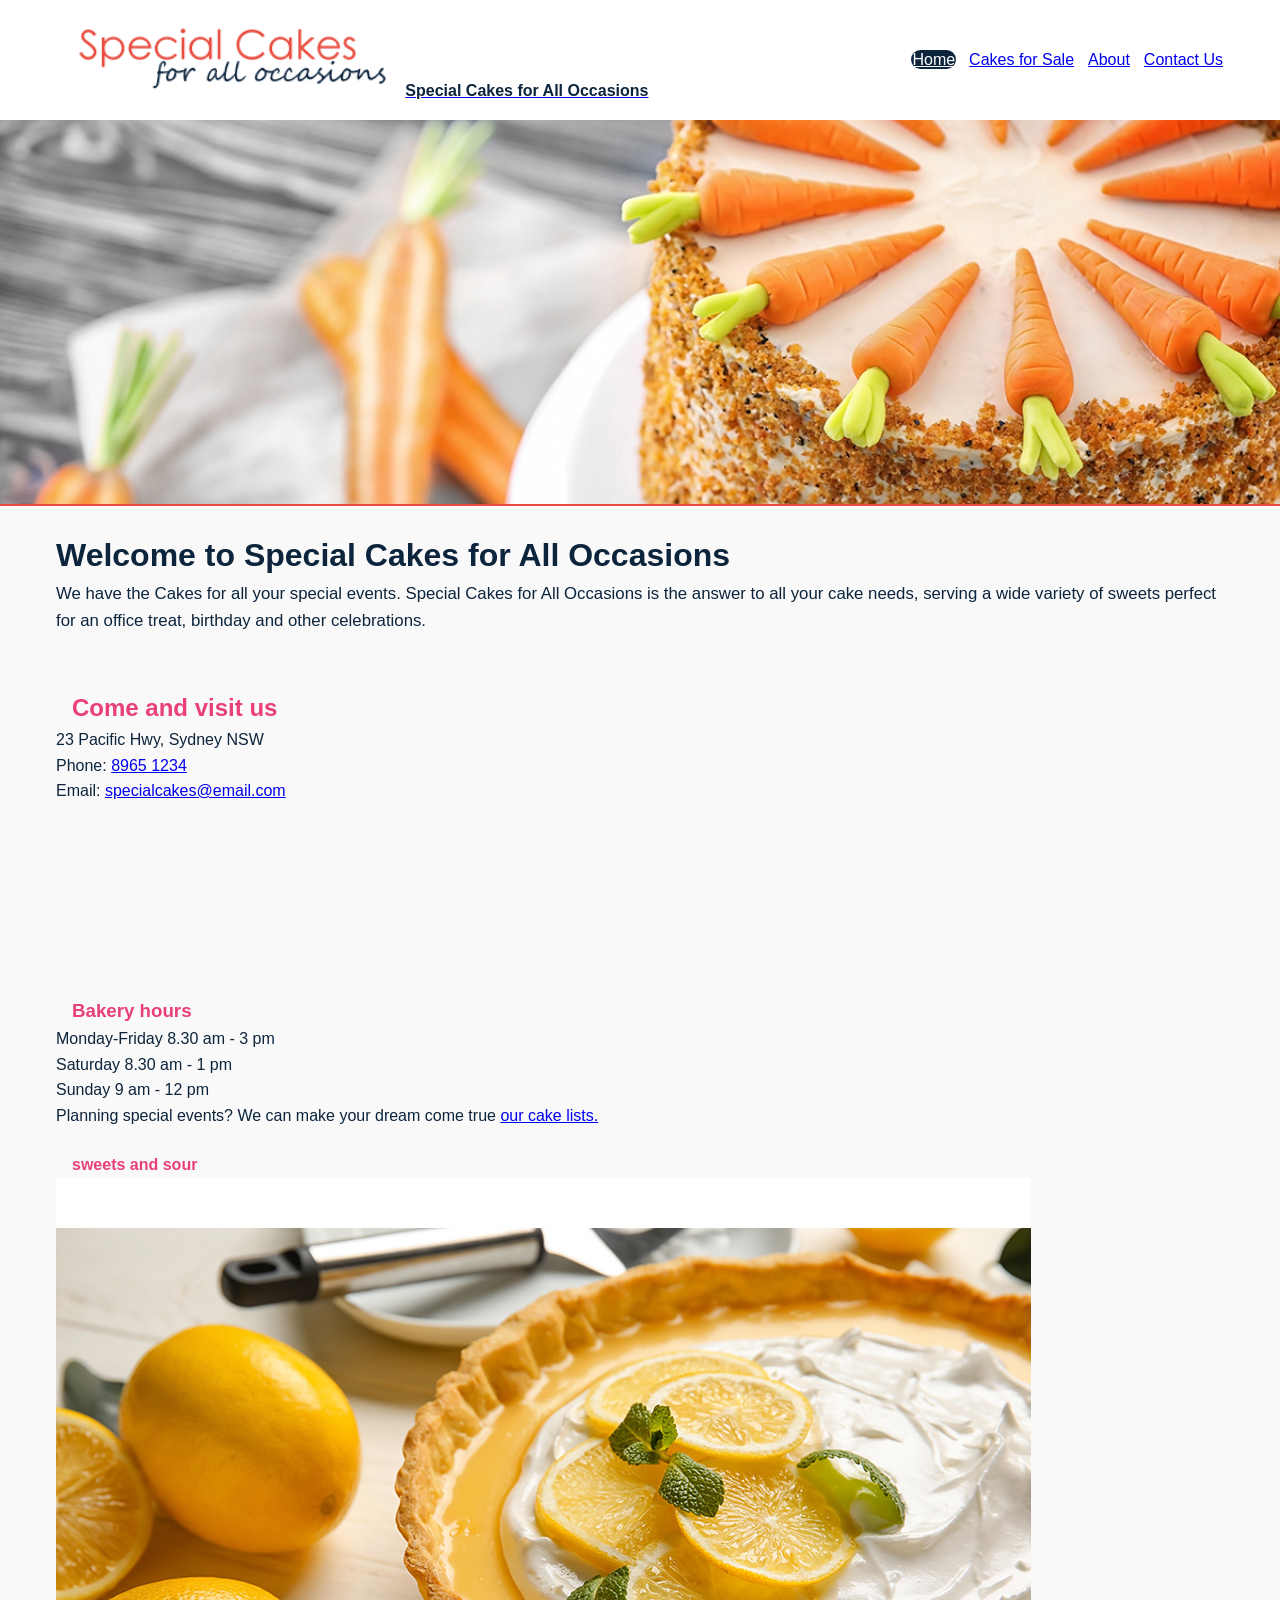
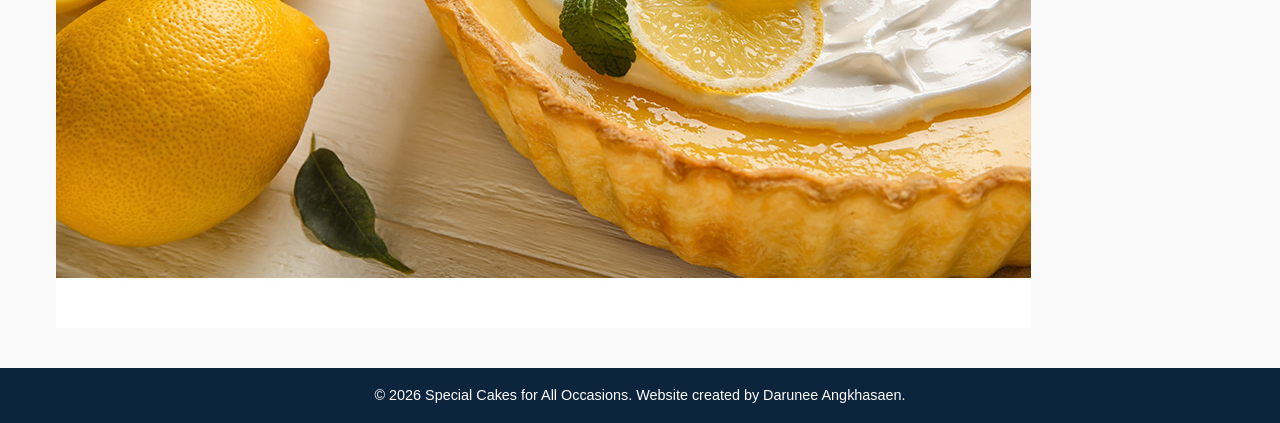
<file: index.html>
<!DOCTYPE html>
<html lang="en">

<head>
    <meta charset="UTF-8">
    <meta name="viewport" content="width=device-width, initial-scale=1.0">
    <title>Special Cakes for All Occasions</title>
    <link rel="stylesheet" href="CSS/Cake-style.css" />
</head>

<body>
    <header>
        <div class="top-bar">
            <a href="index.html" class="logo-area">
                <img src="images/logo.png" alt="Special Cakes for All Occasions logo" />
                <span class="site-title"> Special Cakes for All Occasions</span>
            </a>
            <nav>
                <ul class="nav-links">
                    <li><a href="Index.html" class="active">Home</a></li>
                    <li><a href="Cakes.html">Cakes for Sale</a></li>
                    <li><a href="About.html">About</a></li>
                    <li><a href="Contact.html">Contact Us</a></li>
                </ul>
            </nav>

        </div>
        <div class="banner-wrapper">
            <img src="images/Carrot-cake1200x360.jpg" alt="Looking for something delicious">
        </div>
    </header>

    <main>
        <h1>Welcome to Special Cakes for All Occasions</h1>
        <p class="lead">
            We have the Cakes for all your special events. Special Cakes for All Occasions is the answer to all your cake needs, serving a wide variety of sweets
            perfect for an office treat, birthday and other celebrations.</p>

        <div class="content-grid">
            <section class="address-content">
                <div>
                    <h2>Come and visit us</h2>
                    <p>23 Pacific Hwy, Sydney NSW</p>
                    <p> Phone: <a href="default.asp">8965 1234</a></p>
                    <p>Email: <a href="mailto:soneone@example.com">specialcakes@email.com</a></p>
                </div>
                <div>
                    <iframe
                        src="https://www.google.com/maps/embed?pb=!1m18!1m12!1m3!1d3318.736436049937!2d151.1058201764243!3d-33.71576827328554!2m3!1f0!2f0!3f0!3m2!1i1024!2i768!4f13.1!3m3!1m2!1s0x6b12a796d9d577f9%3A0x2f4b4b8ef0d57770!2s23%20Pacific%20Hwy%2C%20Wahroonga%20NSW%202076!5e0!3m2!1sen!2sau!4v1778545277737!5m2!1sen!2sau"
                        width="400" height="300" style="border:0;" allowfullscreen="" loading="lazy"
                        referrerpolicy="no-referrer-when-downgrade"></iframe>
                </div>
            </section>

            <section>
                <h3>Bakery hours</h3>
                <p>Monday-Friday 8.30 am - 3 pm</p>
                <p>Saturday 8.30 am - 1 pm</p>
                <p>Sunday 9 am - 12 pm</p>
                <p>Planning special events? We can make your dream come true <a href="default.asp">our cake lists.</a>
                </p>
            </section>

            <section>
                <h4>sweets and sour</h4>
                <img src="images/Lemoncake-975.jpg" alt="Customers view.">
            </section>
        </div>
    </main>

    <footer>
        <p>&copy; 2026 Special Cakes for All Occasions. Website created by Darunee Angkhasaen.</p>
    </footer>
</body>

</html>
</file>
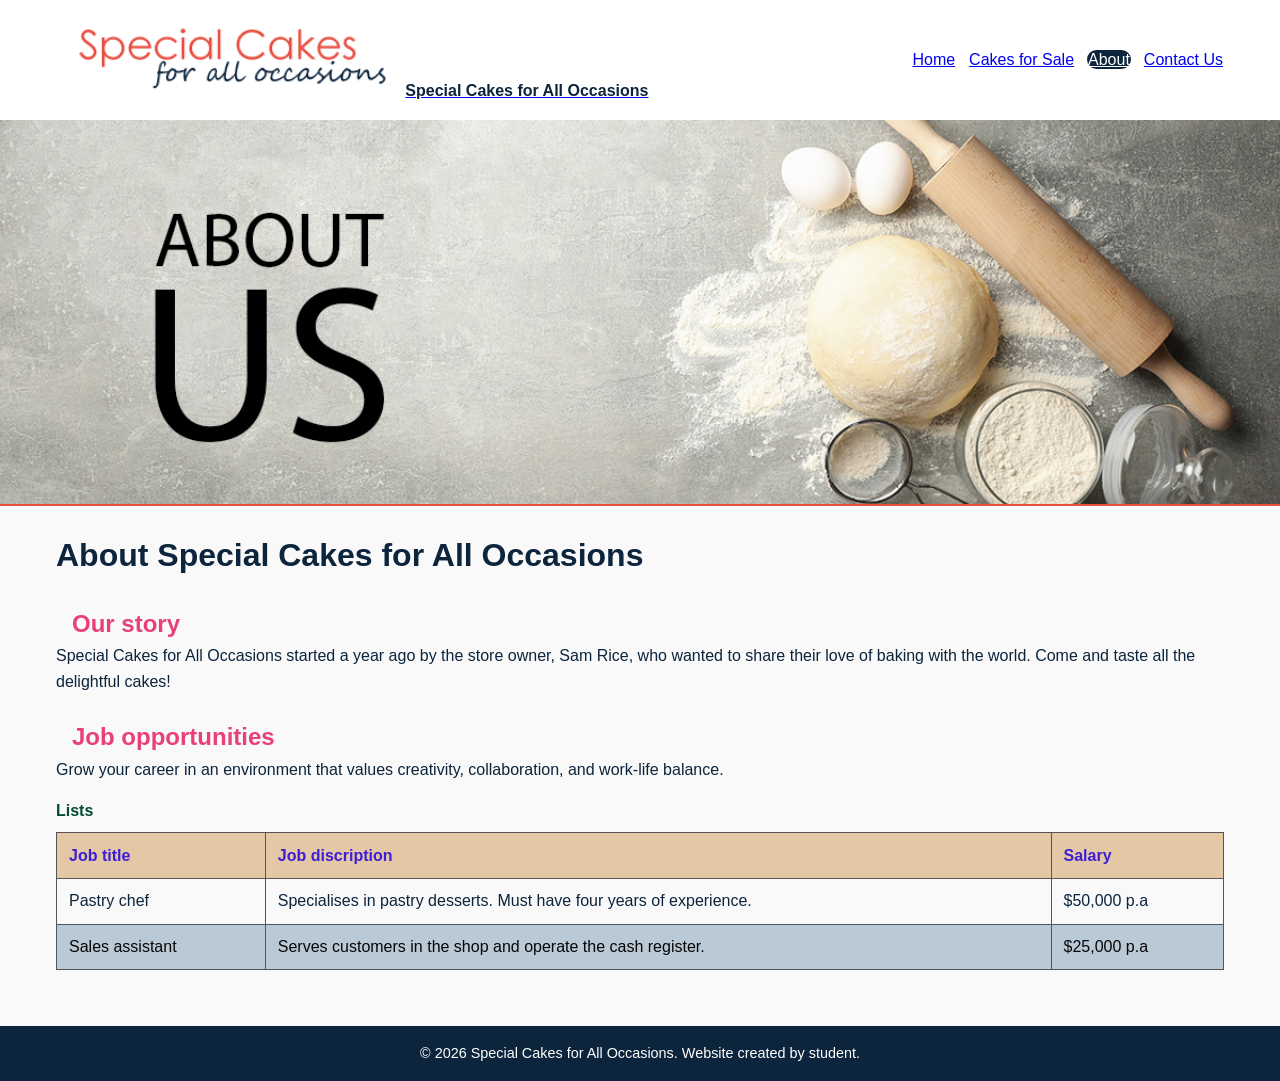
<file: about.html>
<!DOCTYPE html>
<html lang="en">

<head>
    <meta charset="UTF-8">
    <meta name="viewport" content="width=device-width, initial-scale=1.0">
    <title>Special Cakes for All Occasions</title>
    <link rel="stylesheet" href="CSS/Cake-style.css" />
</head>

<body>
    <header>
        <div class="top-bar">
            <a href="index.html" class="logo-area">
                <img src="images/logo.png" alt="Special Cakes for All Occasions logo" />
                <span class="site-title"> Special Cakes for All Occasions</span>
            </a>
            <nav>
                <ul class="nav-links">
                    <li><a href="Index.html">Home</a></li>
                    <li><a href="Cakes.html">Cakes for Sale</a></li>
                    <li><a href="About.html" class="active">About</a></li>
                    <li><a href="Contact.html">Contact Us</a></li>
                </ul>
            </nav>

        </div>
        <div class="banner-wrapper">
             <img src="images/Bake_About _us1200px.jpg" alt="Looking for something delicious">
        </div>
    </header>

    <main>
        <h1>About Special Cakes for All Occasions</h1>

        <div class="content-grid">
            <section>
                <h2 id="about-story-heading">Our story</h2>
                <p>
                    Special Cakes for All Occasions started a year ago by the store owner, Sam Rice, who wanted to share their love of baking with the world. Come and taste all the delightful cakes! 
                </p>

                <h2 id="Job-heading">Job opportunities</h2>
                <p>
                    Grow your career in an environment that values creativity, collaboration, and work-life balance.
                </p>

                <table>
                    <caption>
                        Lists
                    </caption>
                    <thead>
                        <tr>
                          <th scope="col">Job title</th>
                          <th scope="col">Job discription</th>
                          <th scope="col">Salary</th>
                        </tr>
                    </thead>
                    <tbody>
                        <tr>
                            <td>Pastry chef</td>
                            <td>Specialises in pastry desserts. Must have four years of experience.</td>
                            <td>$50,000 p.a</td>
                        </tr>
                        <tr>
                            <td>Sales assistant</td>
                            <td>Serves customers in the shop and operate the cash register.</td>
                            <td>$25,000 p.a</td>
                        </tr>
                    </tbody>
                </table>
            </section>
        </div>

    </main>

    <footer>
        <p>&copy; 2026 Special Cakes for All Occasions. Website created by student.</p>
    </footer>
</body>

</html>
</file>
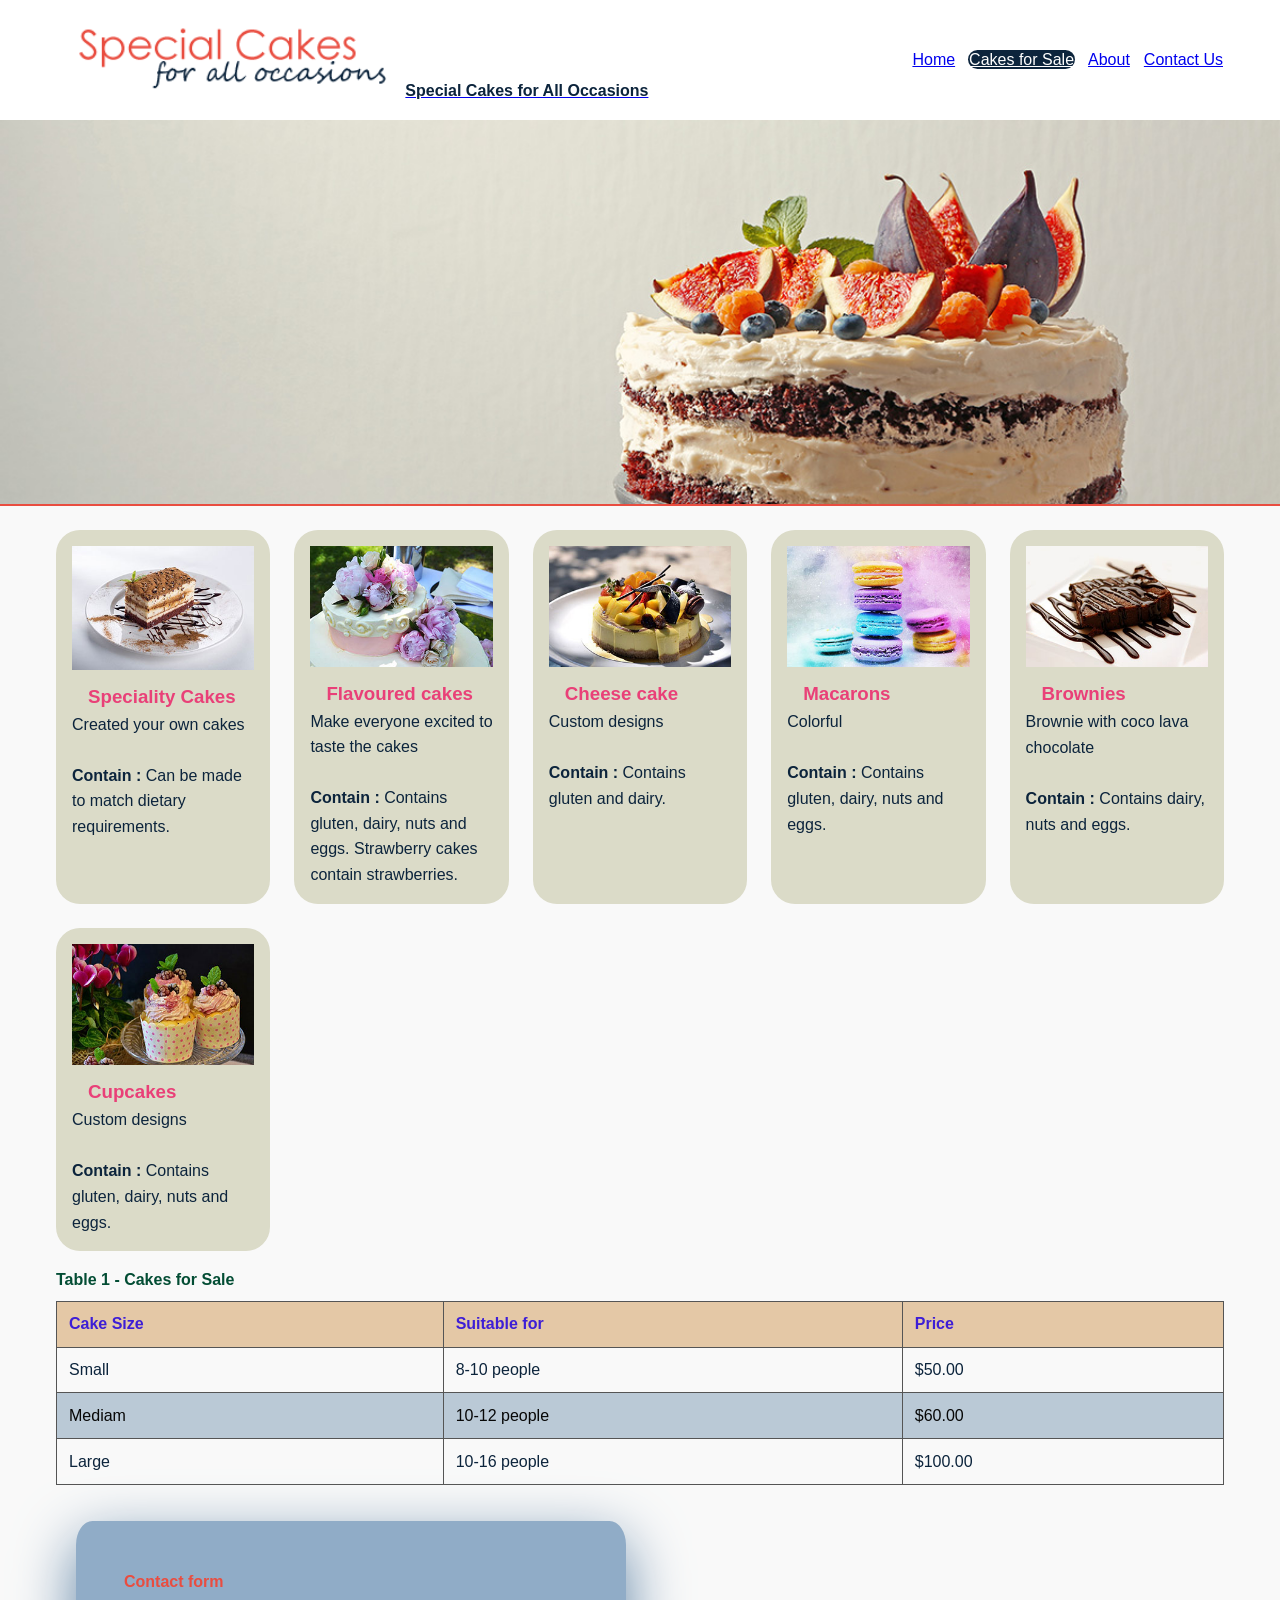
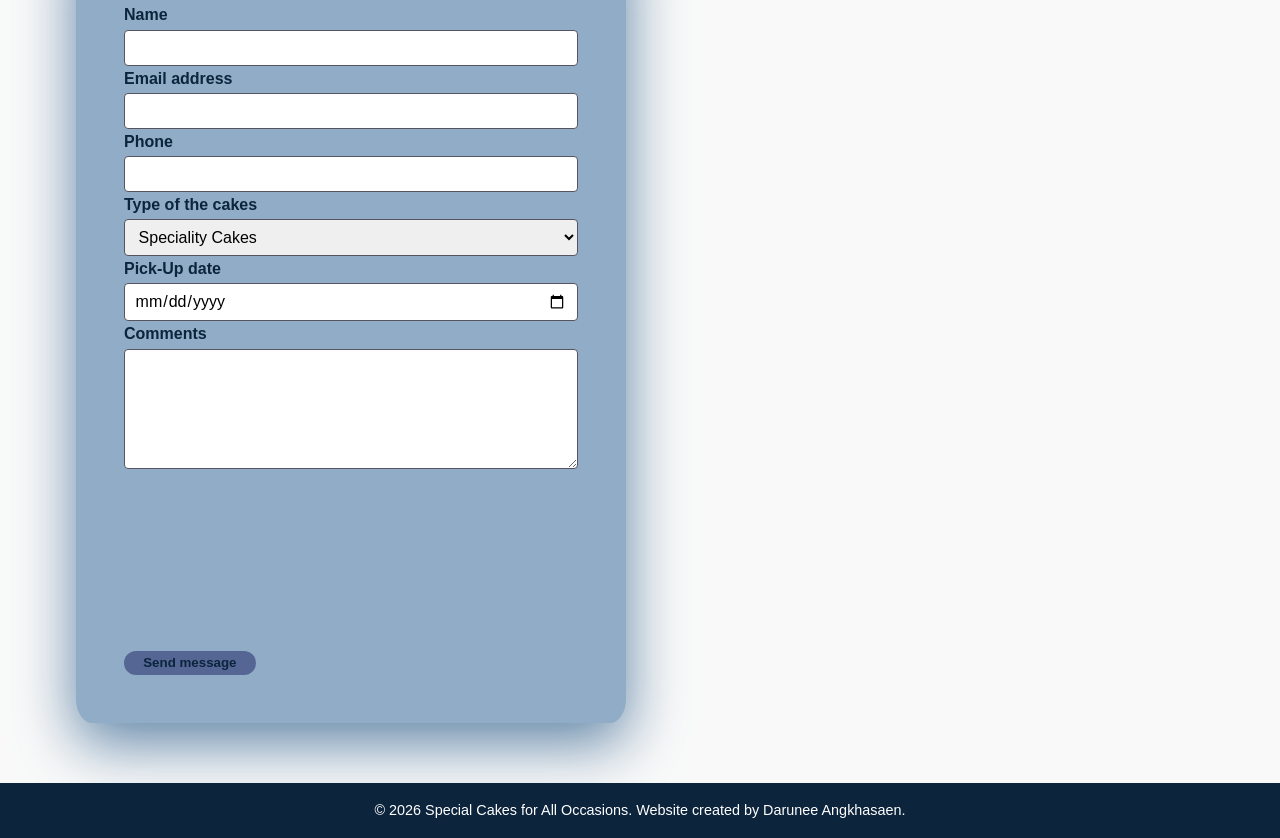
<file: cakes.html>
<!DOCTYPE html>
<html lang="en">

<head>
    <meta charset="UTF-8">
    <meta name="viewport" content="width=device-width, initial-scale=1.0">
    <title>Special Cakes for All Occasions</title>
    <link rel="stylesheet" href="CSS/Cake-style.css" />
</head>

<body>
    <header>
        <div class="top-bar">
            <a href="index.html" class="logo-area">
                <img src="images/logo.png" alt="Special Cakes for All Occasions logo" />
                <span class="site-title"> Special Cakes for All Occasions</span>
            </a>
            <nav>
                <ul class="nav-links">
                    <li><a href="Index.html">Home</a></li>
                    <li><a href="Cakes.html" class="active">Cakes for Sale</a></li>
                    <li><a href="About.html">About</a></li>
                    <li><a href="Contact.html">Contact Us</a></li>
                </ul>
            </nav>

        </div>
        <div class="banner-wrapper">
            <img src="images/Fixcake- banner1200px.jpg" alt="Looking for something delicious">
        </div>
    </header>

    <main>
        <section>
            <div class="card-grid">
                <article class="product-card">
                    <a href="images/large/tiramisu640.jpg">
                        <img src="images/small/tiramisu300.jpg" alt="Decorated Special celebration cakes" />
                    </a>
                    <h3>Speciality Cakes</h3>
                    <p>Created your own cakes</p>
                    <br>
                    <p><strong>Contain : </strong>Can be made to match dietary requirements.</p>
                </article>

                <article class="product-card">
                    <a href="images/large/specialOccasion900.jpg">
                        <img src="images/small/specialOccasion300.jpg" alt="Decorated Special celebration cakes" />
                    </a>
                    <h3>Flavoured cakes</h3>
                    <p>Make everyone excited to taste the cakes</p>
                    <br>
                    <p><strong>Contain : </strong>Contains gluten, dairy, nuts and eggs. Strawberry cakes contain strawberries.</p>
                </article>

                <article class="product-card">
                    <a href="images/large/cheeseCake640.jpg">
                        <img src="images/small/cheeseCake300.jpg" alt="Decorated Special celebration cakes" />
                    </a>
                    <h3>Cheese cake</h3>
                    <p>Custom designs</p>
                    <br>
                    <p><strong>Contain : </strong>Contains gluten and dairy.</p>
                </article>

                <article class="product-card">
                    <a href="images/large/macaron640.jpg">
                        <img src="images/small/macaron300.jpg" alt="Sweet cakes" />
                    </a>
                    <h3>Macarons</h3>
                    <p>Colorful</p>
                    <br>
                    <p><strong>Contain : </strong>Contains gluten, dairy, nuts and eggs.</p>
                </article>

                <article class="product-card">
                    <a href="images/large/brownie640.jpg">
                        <img src="images/small/brownie300.jpg" alt="Layered flavoured cake with chocolate" />
                    </a>
                    <h3>Brownies</h3>
                    <p>Brownie with coco lava chocolate</p>
                    <br>
                    <p><strong>Contain : </strong>Contains dairy, nuts and eggs.</p>
                </article>

                <article class="product-card">
                    <a href="images/large/cupcake640.jpg">
                        <img src="images/small/cupcake300.jpg" alt="Decorated Special celebration cakes" />
                    </a>
                    <h3>Cupcakes</h3>
                    <p>Custom designs</p>
                    <br>
                    <p><strong>Contain : </strong>Contains gluten, dairy, nuts and eggs.</p>
                </article>
            </div>
        </section>

        <table>
            <caption>
                Table 1 - Cakes for Sale
            </caption>
            <thead>
                <tr>
                    <th scope="col">Cake Size</th>
                    <th scope="col">Suitable for</th>
                    <th scope="col">Price</th>
                </tr>
            </thead>
            <tbody>
                <tr>
                    <td>Small</td>
                    <td>8-10 people</td>
                    <td>$50.00</td>
                </tr>
                <tr>
                    <td>Mediam</td>
                    <td>10-12 people</td>
                    <td>$60.00</td>
                </tr>

                <tr>
                    <td>Large</td>
                    <td>10-16 people</td>
                    <td>$100.00</td>
                </tr>
            </tbody>
        </table>

        <section class="section-area">
            <form action="mailto:specialcakes@email.com" method="post" enctype="text/plain">

                <fieldset>
                    <legend>Contact form</legend>

                    <p>
                        <label for="contact-name">Name</label>
                        <input type="text" id="contact-name" name="Name" required />
                    </p>

                    <p>
                        <label for="contact-email">Email address</label>
                        <input type="email" id="contact-email" name="Email" required />
                    </p>

                    <p>
                        <label for="contact-phone">Phone</label>
                        <input type="tel" id="contact-phone" name="Phone" required />
                    </p>

                    <p>
                        <label for="Cakes">Type of the cakes</label>
                        <select id="Cakes" name="cakes">
                            <option value="Speciality Cakes">Speciality Cakes</option>
                            <option value="Macarons">Macarons</option>
                            <option value="flavoured cakes">flavoured cakes</option>
                            <option value="Cheese cake">Cheese cake</option>
                            <option value="Brownies">Brownies</option>
                            <option value="Cupcakes">Cupcakes</option>
                        </select>
                    </p>

                    <p>
                        <label for="Date">Pick-Up date</label>
                        <input type="date" id="Date" name="Phone" required />
                    </p>

                    <p>
                        <label for="contact-message">Comments</label>
                        <textarea id="contact-message" name="Comments"></textarea>
                    </p>
                </fieldset>

                <input type="submit" value="Send message" />
            </form>
        </section>
    </main>

    <footer>
        <p>&copy; 2026 Special Cakes for All Occasions. Website created by Darunee Angkhasaen.</p>
    </footer>
</body>

</html>
</file>
<file: CSS/Cake-style.css>
* {
    margin: 0;
    padding: 0;
    box-sizing: border-box;
}

body {
    margin: 0;
    font-family: Arial, Helvetica, sans-serif;
    line-height: 1.6;
    background-color: #f9f9f9;
    color: #0c243c;
}

img {
    max-width: 100%;
    height: auto;
    display: block;

}

a:hover,
a:focus {
    text-decoration: none;

}

header {
    background-color: #ffffff;
    border-bottom: 2px solid #e94d40;
}

.banner-wrapper img {
    width: 100%;
    height: auto;
}

.top-bar {
    display: flex;
    justify-content: flex-end;
    max-width: 1200px;
    margin: 0 auto;
    padding: 0.5rem 1rem;
}

.logo-area {
    display: flex;
    align-items: baseline;
    gap: 0.1rem;
    background-color: #ffffff;
    padding: 0.5rem 0.75rem;
}

.logo-area img {
    height: 80px;
    width: auto;
}

.site-title {
    display: flex;
    justify-content: flex-end;
    font-size: 1rem;
    font-weight: bold;
    color: #0c243c;
}

nav {
    display: flex;
    margin-left: auto;
    align-items: center;
}

.nav-links {
    list-style: none;
    display: flex;
    flex-wrap: wrap;
    gap: 0.75rem;
    padding: 0;
    margin: 0;
}

.nav-links a {
    padding: 0.4rem rem;
    border-radius: 999px;
    border: 1px solid transparent;
}

.nav-links a:hover,
.nav-links a:focus {
    border-color: #e94d40;
    background-color: #e94d40;
    color: #ffffff;
}

.nav-links .active {
    background-color: #0c243c;
    color: #ffffff;

}

main {
    max-width: 1200px;
    margin: 1.5rem auto 2.5rem;
    padding: 0 1rem;
}

h1 {
    color: #0c243c;
    margin: 0;
}

h2,
h3,
h4 {
    color: #e94078;
    max-width: 1200px;
    margin: 1.5rem auto 0%;
    padding: 0 1rem;
}

footer {
    background-color: #0c243c;
    color: #ffffff;
    padding: 1rem;
    text-align: center;
    font-size: 0.9rem;
}

/*...............................WELCOM TO SPECIAL CAKES........................*/

.content-grid {
    display: flex;
    flex-direction: column;
    padding-right: 100;
}

.contact-details p {
    margin: 0.15rem 0;
}

.address-content {
    display: flex;
    justify-content: space-between;
    width: 800px;
    padding-top: 30px;
}

.hours-list {
    list-style: none;
    padding-left: 0;
}

.hours-list li {
    margin-bottom: 50rem;
}

.text-small {
    font-size: 0.9rem;
    color: #555;
}

footer a {
    color: #ffffff;
}

/* .................................. ABOUT.................................. */
.section-area {
    padding: 20px;
}

table {
    width: 100%;
    border-collapse: collapse;
    margin: 1rem 0;
    background-color: #f9f9f9;
}

caption {
    text-align: left;
    font-weight: bold;
    margin-bottom: 0.5rem;
    color: rgb(3, 77, 52);
}

th,
td {
    border: 1px solid #555;
    padding: 0.6rem 0.75rem;
    text-align: left;
}

thead {
    background-color: rgb(228, 200, 166);
    color: #3d1ed6;
}

tbody tr:nth-child(even) {
    background-color: #bac9d6;
    color: #070707;
}

/* ..................................CONTACT US..............................*/

form {
    background-color: rgb(144, 172, 199);
    padding: 3rem;
    border-radius: 3%;
    box-shadow: 0 20px 60px #5e83a5;
    max-width: 550px;
}

form fieldset {
    border: none;
    padding: 0;
    margin: 0 0 10rem;
}

form legend {
    font-weight: bold;
    margin-bottom: 0.5rem;
    color: #e94d40;
}

label {
    display: block;
    margin-bottom: 0.1rem;
    font-weight: 600;

}

input[type="text"],
input[type="email"],
input[type="cakes"],
input[type="tel"],
input[type="date"],
select,
textarea {
    width: 100%;
    padding: 0.5rem 0.6rem;
    border-radius: 0.25rem;
    border: 1px solid #565461;
    font-family: inherit;
    font-size: 1rem;
}

textarea {
    min-height: 120px;
    resize: vertical;
}

input[type="submit"], 
botton[type="sunmit"] {
    display: inline-block;
    padding: 0.3rem 1.2rem;
    border-radius: 999px;
    border: none;
    background-color: #556694;
    color: #0c243c;
    font-weight: bold;
    cursor: pointer;
    margin-top: 0.9rem;
}

input[type="submit"]:hover, 
input[type="submit"]:focus, 
input[type="submit"]:hover, 
input[type="submit"]:focus {
    background-color: #a10404;
}

/*.........................................Cakes for sales......................................*/

.lead {
    font-size: 1.05rem;
}

.card-grid {
    display: grid;
    grid-template-columns: repeat(auto-fit, minmax(180px, 1fr));
    gap: 1.5rem;
}

.product-card {
    background-color: #dbdbc8;
    border-radius: 1.5rem;
    box-shadow: 0 2px 6 px rgba(red, green, blue, 0.08);
    padding: 1rem;
}

.product-card h3 {
    margin-top: 0.75rem;
    margin-bottom: 0.29;
}

.product-card p {
    margin: 0;
}
</file>
